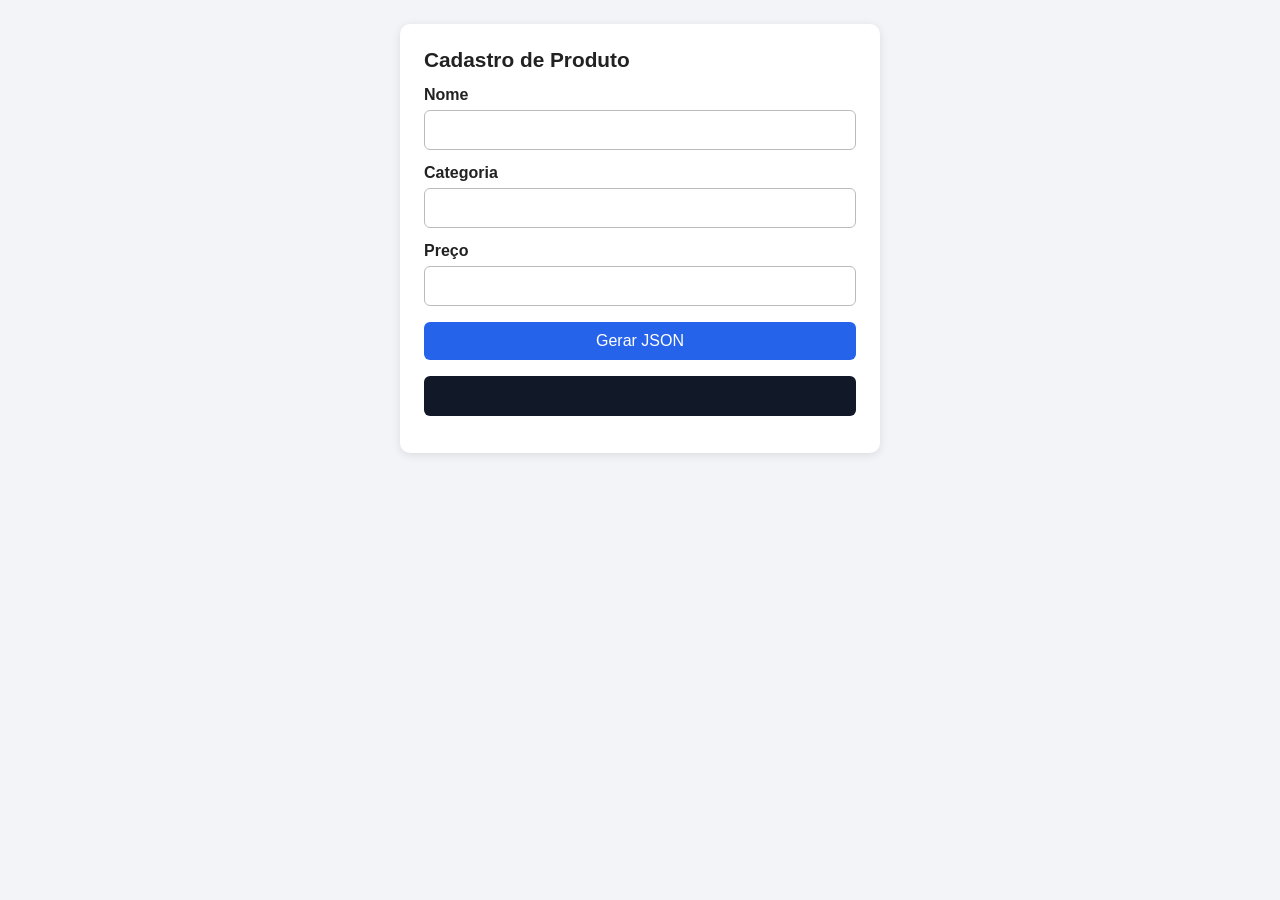
<file: cadastro-produto/index.html>
<!--
  Descrição: JavaScript aplicado a Formulários.
  Nome do arquivo: Index.html
  Nome do exercício: Aula 15 - JavaScript aplicado a Formulários
  Nome do aluno: Felipe Gabriel de Oliveira
  E-mail do aluno: felipe.oliveira139@aluno.cps.sp.gov.br
  Turma: Código da Turma: WEBI-ISWO28-A
-->

<!DOCTYPE html>
<html lang="pt-BR">

<head>
  <meta charset="UTF-8">
  <meta name="viewport" content="width=device-width, initial-scale=1.0">
  <title>Exercício 4 - Cadastro de Produto</title>
  <link rel="stylesheet" href="style.css">
</head>

<body>

  <main class="card">
    <h1>Cadastro de Produto</h1>

    <form id="formProduto">
      <label for="nome">Nome</label>
      <input type="text" id="nome" required>

      <label for="categoria">Categoria</label>
      <input type="text" id="categoria" required>

      <label for="preco">Preço</label>
      <input type="number" id="preco" step="0.01" min="0" required>

      <button type="submit">Gerar JSON</button>
    </form>

    <pre id="resultado" class="resultado"></pre>
  </main>

  <script src="script.js"></script>
</body>

</html>
</file>
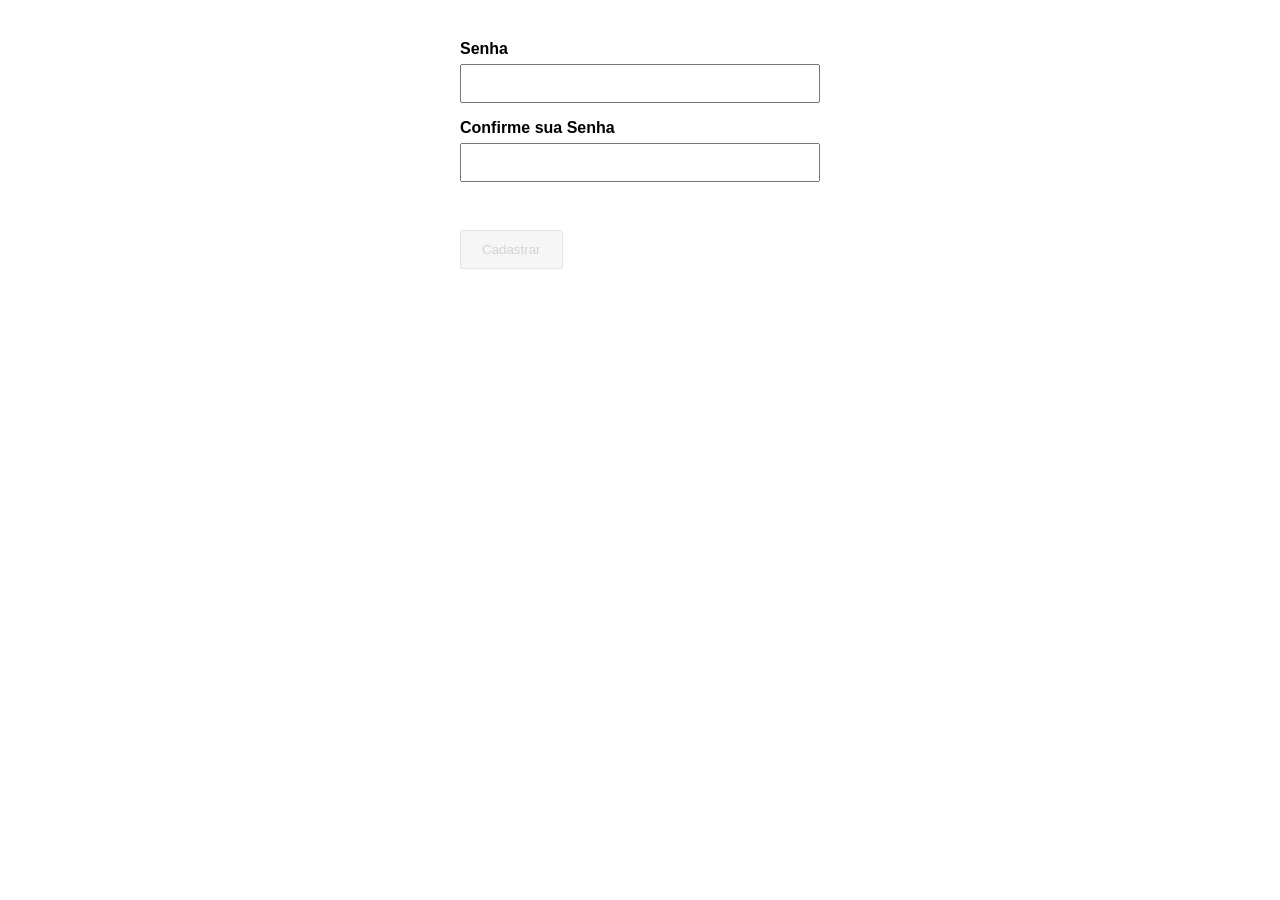
<file: camp-senha/index.html>
<!--
  Descrição: JavaScript aplicado a Formulários.
  Nome do arquivo: Index.html
  Nome do exercício: Aula 15 - JavaScript aplicado a Formulários
  Nome do aluno: Felipe Gabriel de Oliveira
  E-mail do aluno: felipe.oliveira139@aluno.cps.sp.gov.br
  Turma: Código da Turma: WEBI-ISWO28-A
-->
<!DOCTYPE html>
<html lang="pt-BR">
<head>
  <meta charset="UTF-8">
  <meta name="viewport" content="width=device-width, initial-scale=1">
  <title>Cadastro</title>
  <link rel="stylesheet" href="style.css">
</head>
<body>
    
  <form id="form">
    <label for="senha">Senha</label>
    <input type="password" id="senha" required>

    <label for="confirma">Confirme sua Senha</label>
    <input type="password" id="confirma" required>

    <div id="mensagem"></div>

    <button type="submit" id="cadastrar" disabled>Cadastrar</button>
  </form>

  <script src="script.js"></script>
</body>
</html>
</file>
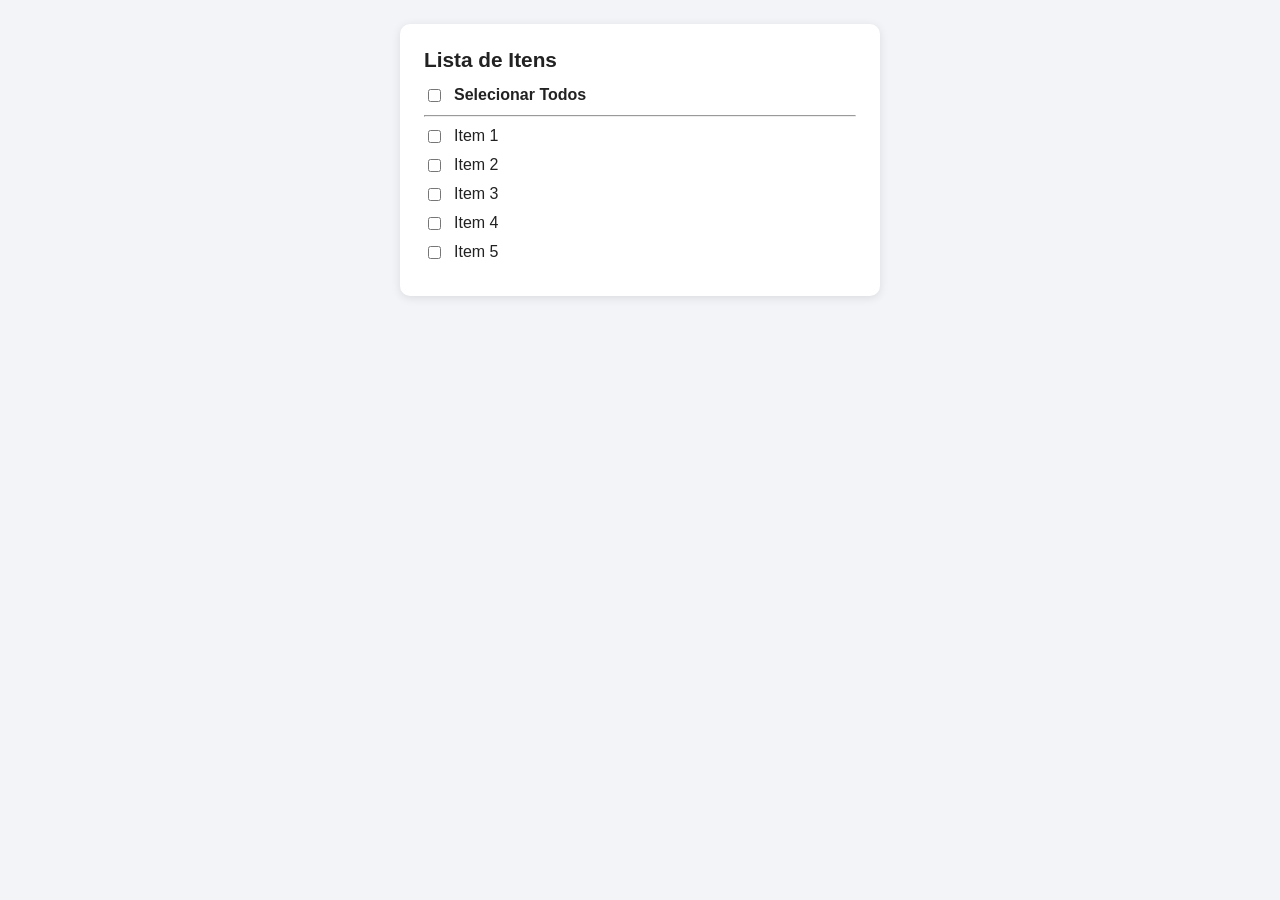
<file: checkbox-todos/index.html>
<!--
  Descrição: JavaScript aplicado a Formulários.
  Nome do arquivo: Index.html
  Nome do exercício: Aula 15 - JavaScript aplicado a Formulários
  Nome do aluno: Felipe Gabriel de Oliveira
  E-mail do aluno: felipe.oliveira139@aluno.cps.sp.gov.br
  Turma: Código da Turma: WEBI-ISWO28-A
-->

<!DOCTYPE html>
<html lang="pt-BR">

<head>
  <meta charset="UTF-8">
  <meta name="viewport" content="width=device-width, initial-scale=1.0">
  <title>Exercício 9 - Selecionar Todos</title>
  <link rel="stylesheet" href="style.css">
</head>

<body>

  <main class="card">
    <h1>Lista de Itens</h1>

    <form>
      <label class="check principal">
        <input type="checkbox" id="selecionarTodos">
        Selecionar Todos
      </label>

      <hr>

      <label class="check"><input type="checkbox" class="item"> Item 1</label>
      <label class="check"><input type="checkbox" class="item"> Item 2</label>
      <label class="check"><input type="checkbox" class="item"> Item 3</label>
      <label class="check"><input type="checkbox" class="item"> Item 4</label>
      <label class="check"><input type="checkbox" class="item"> Item 5</label>
    </form>
  </main>

  <script src="script.js"></script>
</body>

</html>
</file>
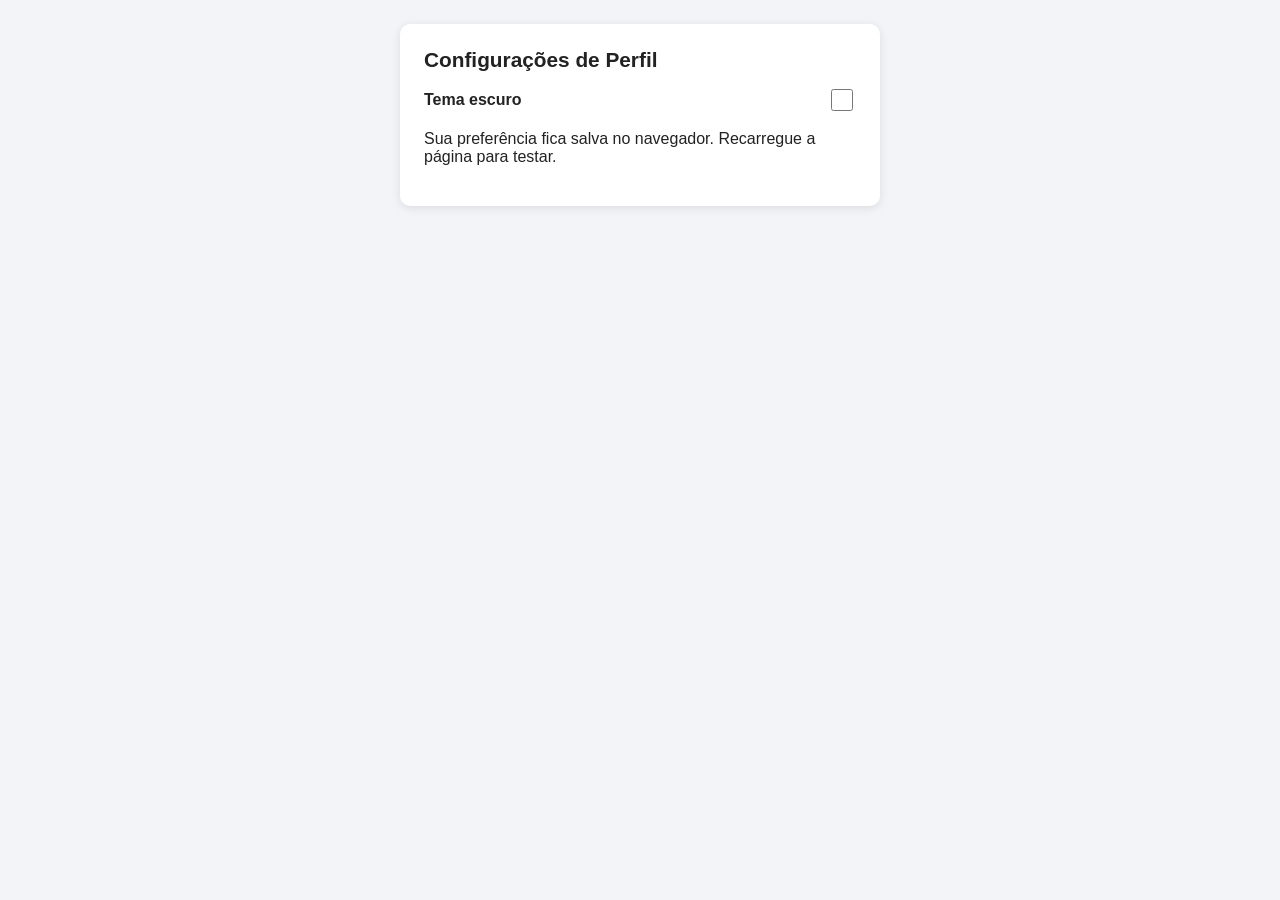
<file: configuraçoes-perfil/index.html>
<!--
  Descrição: JavaScript aplicado a Formulários.
  Nome do arquivo: Index.html
  Nome do exercício: Aula 15 - JavaScript aplicado a Formulários
  Nome do aluno: Felipe Gabriel de Oliveira
  E-mail do aluno: felipe.oliveira139@aluno.cps.sp.gov.br
  Turma: Código da Turma: WEBI-ISWO28-A
-->

<!DOCTYPE html>
<html lang="pt-BR">

<head>
  <meta charset="UTF-8">
  <meta name="viewport" content="width=device-width, initial-scale=1.0">
  <title>Exercício 10 - Configurações de Perfil</title>
  <link rel="stylesheet" href="style.css">
</head>

<body>

  <main class="card">
    <h1>Configurações de Perfil</h1>

    <form>
      <label class="switch-linha" for="toggleTema">
        <span>Tema escuro</span>
        <input type="checkbox" id="toggleTema">
      </label>

      <p>Sua preferência fica salva no navegador. Recarregue a página para testar.</p>
    </form>
  </main>

  <script src="script.js"></script>
</body>

</html>
</file>
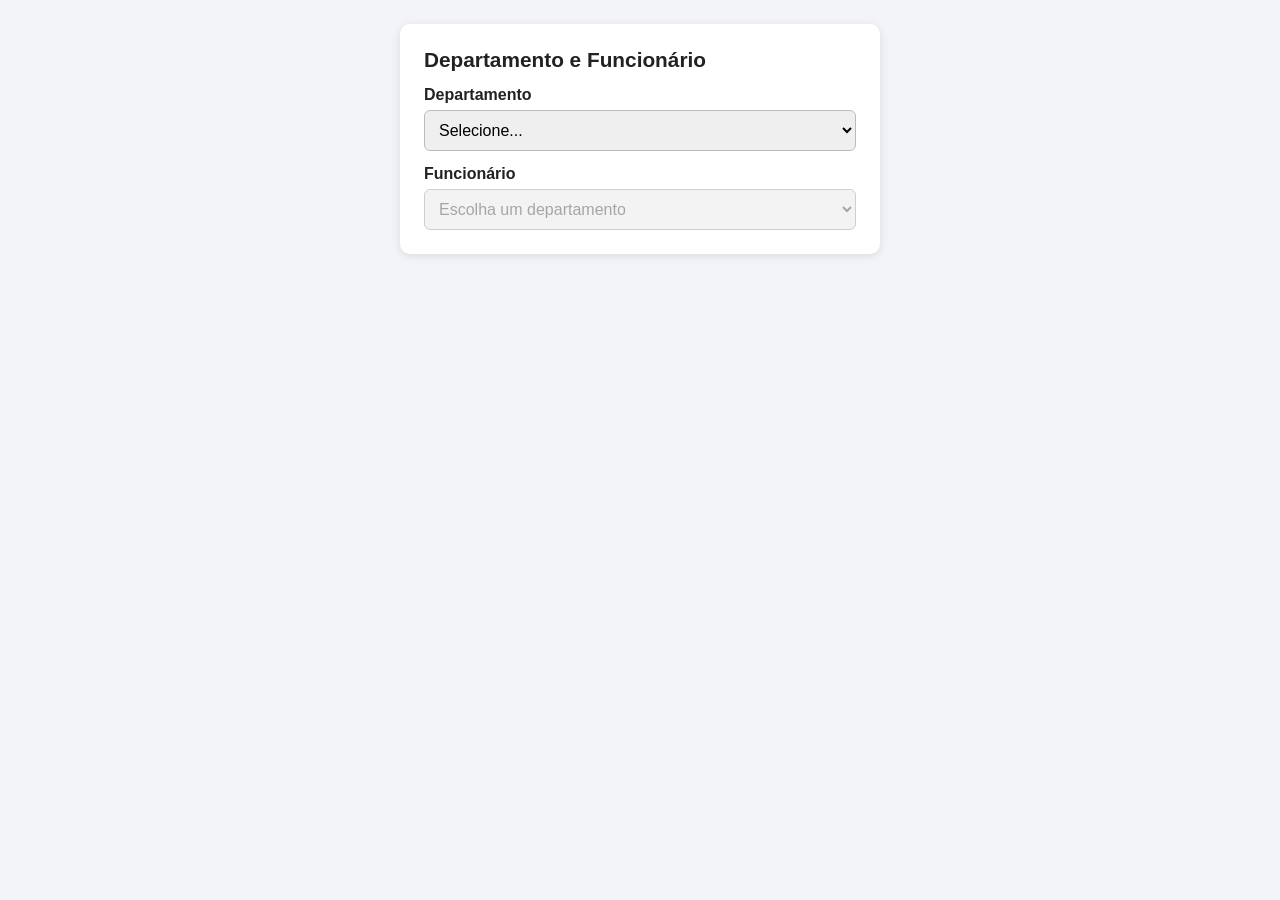
<file: departamento/index.html>
<!--
  Descrição: JavaScript aplicado a Formulários.
  Nome do arquivo: Index.html
  Nome do exercício: Aula 15 - JavaScript aplicado a Formulários
  Nome do aluno: Felipe Gabriel de Oliveira
  E-mail do aluno: felipe.oliveira139@aluno.cps.sp.gov.br
  Turma: Código da Turma: WEBI-ISWO28-A
-->

<!DOCTYPE html>
<html lang="pt-BR">

<head>
  <meta charset="UTF-8">
  <meta name="viewport" content="width=device-width, initial-scale=1.0">
  <title>Exercício 6 - Departamento e Funcionário</title>
  <link rel="stylesheet" href="style.css">
</head>

<body>

  <main class="card">
    <h1>Departamento e Funcionário</h1>

    <form>
      <label for="departamento">Departamento</label>
      <select id="departamento">
        <option value="">Selecione...</option>
        <option value="TI">TI</option>
        <option value="RH">RH</option>
      </select>

      <label for="funcionario">Funcionário</label>
      <select id="funcionario" disabled>
        <option value="">Escolha um departamento</option>
      </select>
    </form>
  </main>

  <script src="script.js"></script>
</body>

</html>
</file>
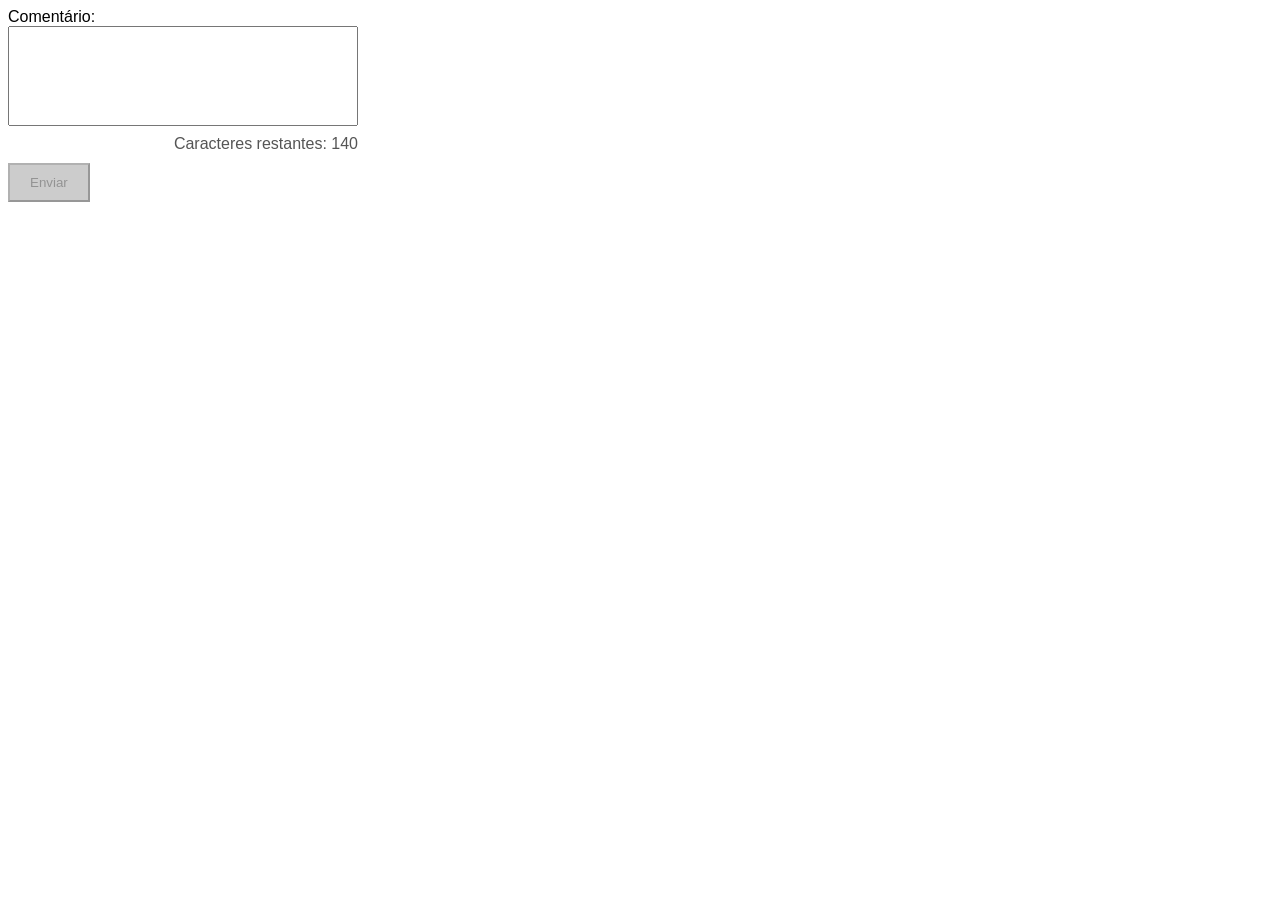
<file: form/index.html>
<!--
  Descrição: JavaScript aplicado a Formulários.
  Nome do arquivo: Index.html
  Nome do exercício: Aula 15 - JavaScript aplicado a Formulários
  Nome do aluno: Felipe Gabriel de Oliveira
  E-mail do aluno: felipe.oliveira139@aluno.cps.sp.gov.br
  Turma: Código da Turma: WEBI-ISWO28-A
-->
<!DOCTYPE html>
<html lang="pt-BR">
<head>
    <meta charset="UTF-8">
    <meta name="viewport" content="width=device-width, initial-scale=1.0">
    <title>Formulario</title>

    <link rel="stylesheet" href="form.css">
</head>
<body>
    

<div class="container">

    <label for="comentario">Comentário:</label>

    <textarea
        id="comentario"
        maxlength="140"
        placeholder="Digite seu comentário...">
    </textarea>

    <div class="contador">
        Caracteres restantes:
        <span id="contador">140</span>
    </div>

    <button id="enviar" disabled>Enviar</button>

</div>

<script src="form.js" defer></script>

</body>
</html>
</file>
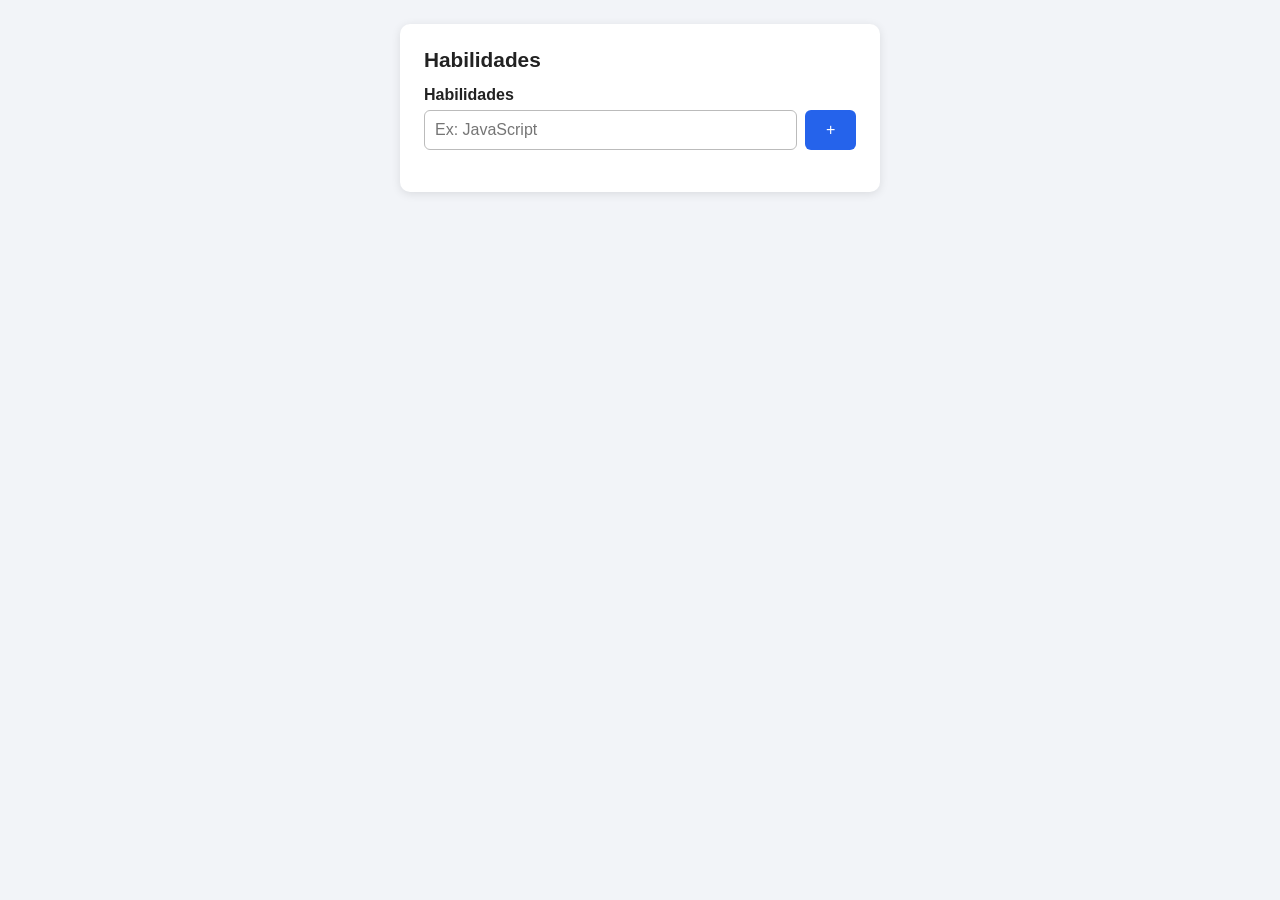
<file: habilidades/index.html>
<!--
  Descrição: JavaScript aplicado a Formulários.
  Nome do arquivo: Index.html
  Nome do exercício: Aula 15 - JavaScript aplicado a Formulários
  Nome do aluno: Felipe Gabriel de Oliveira
  E-mail do aluno: felipe.oliveira139@aluno.cps.sp.gov.br
  Turma: Código da Turma: WEBI-ISWO28-A
-->

<!DOCTYPE html>
<html lang="pt-BR">

<head>
  <meta charset="UTF-8">
  <meta name="viewport" content="width=device-width, initial-scale=1.0">
  <title>Exercício 7 - Habilidades</title>
  <link rel="stylesheet" href="style.css">
</head>

<body>

  <main class="card">
    <h1>Habilidades</h1>

    <form id="formHabilidades">
      <label for="habilidade">Habilidades</label>

      <div class="linha">
        <input type="text" id="habilidade" placeholder="Ex: JavaScript">
        <button type="button" id="btnAdd">+</button>
      </div>
    </form>

    <div id="listaTags" class="tags"></div>
  </main>

  <script src="script.js"></script>
</body>

</html>
</file>
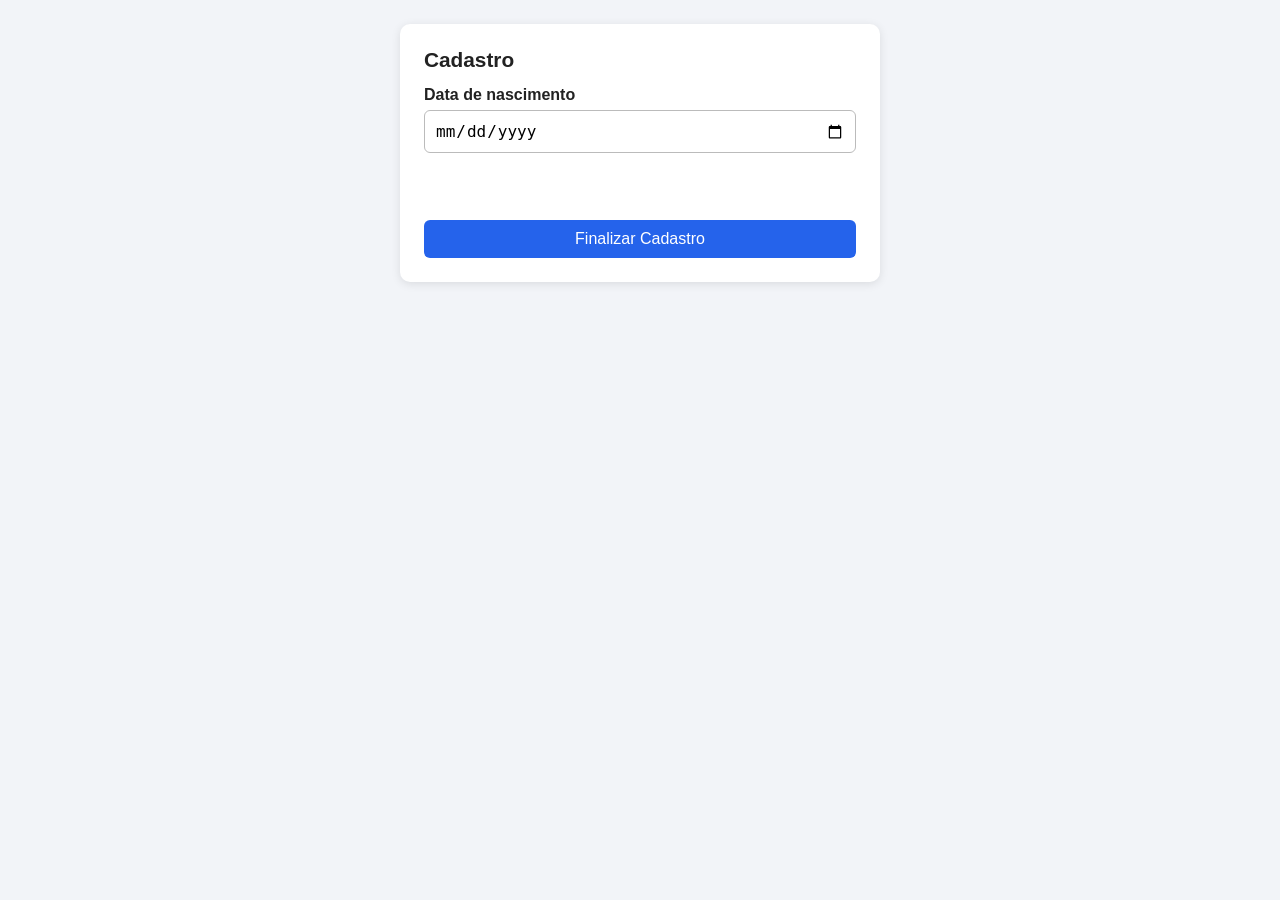
<file: maioridade-data/index.html>
<!--
  Descrição: JavaScript aplicado a Formulários.
  Nome do arquivo: Index.html
  Nome do exercício: Aula 15 - JavaScript aplicado a Formulários
  Nome do aluno: Felipe Gabriel de Oliveira
  E-mail do aluno: felipe.oliveira139@aluno.cps.sp.gov.br
  Turma: Código da Turma: WEBI-ISWO28-A
-->

<!DOCTYPE html>
<html lang="pt-BR">

<head>
  <meta charset="UTF-8">
  <meta name="viewport" content="width=device-width, initial-scale=1.0">
  <title>Exercício 8 - Verificação de Idade</title>
  <link rel="stylesheet" href="style.css">
</head>

<body>

  <main class="card">
    <h1>Cadastro</h1>

    <form id="formCadastro">
      <label for="nascimento">Data de nascimento</label>
      <input type="date" id="nascimento" required>

      <p id="aviso" class="aviso"></p>

      <button type="submit" id="btnFinalizar">Finalizar Cadastro</button>
    </form>
  </main>

  <script src="script.js"></script>
</body>

</html>
</file>
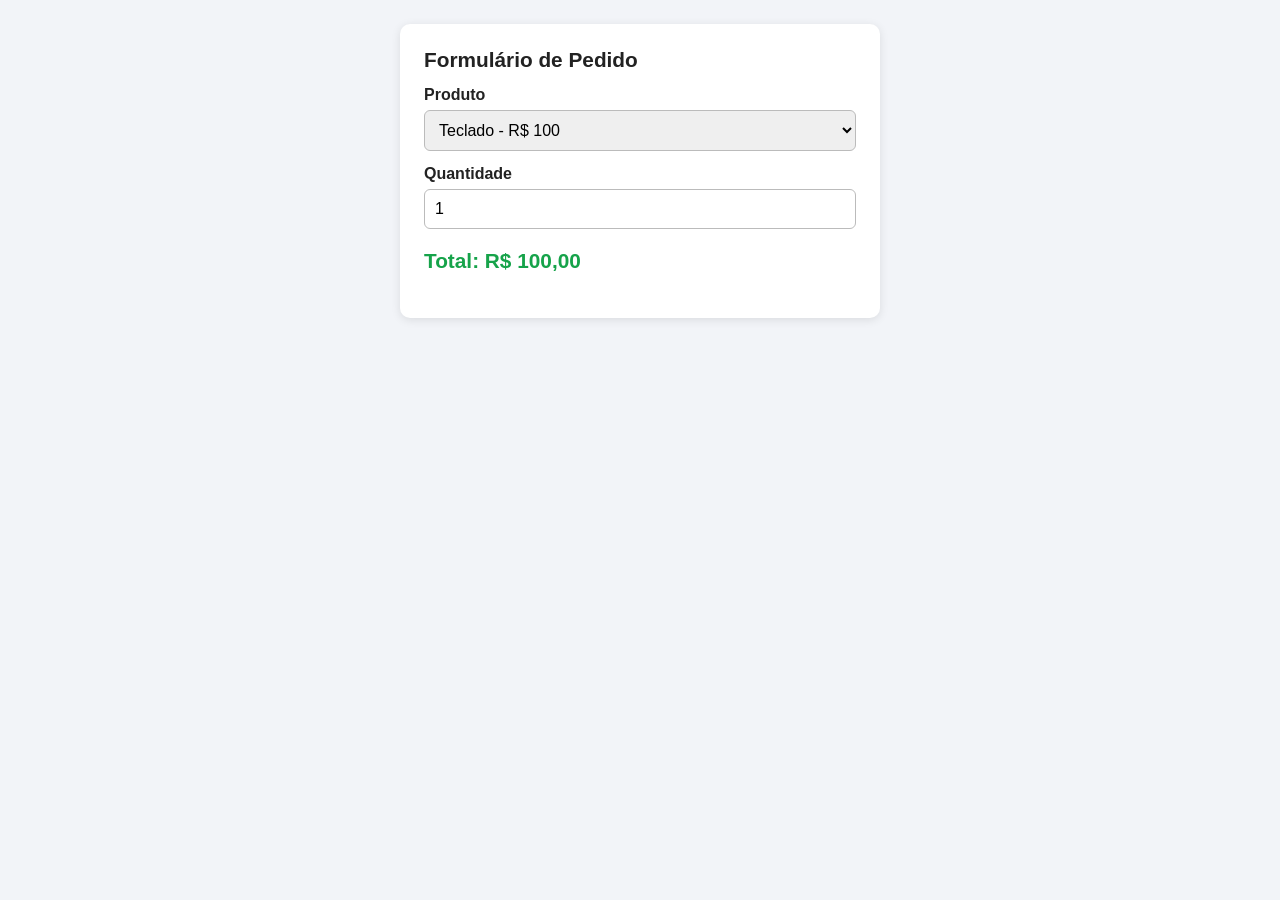
<file: pedido/index.html>
<!--
  Descrição: JavaScript aplicado a Formulários.
  Nome do arquivo: Index.html
  Nome do exercício: Aula 15 - JavaScript aplicado a Formulários
  Nome do aluno: Felipe Gabriel de Oliveira
  E-mail do aluno: felipe.oliveira139@aluno.cps.sp.gov.br
  Turma: Código da Turma: WEBI-ISWO28-A
-->

<!DOCTYPE html>
<html lang="pt-BR">

<head>
  <meta charset="UTF-8">
  <meta name="viewport" content="width=device-width, initial-scale=1.0">
  <title>Exercício 3 - Formulário de Pedido</title>
  <link rel="stylesheet" href="style.css">
</head>

<body>

  <main class="card">
    <h1>Formulário de Pedido</h1>

    <form id="formPedido">
      <label for="produto">Produto</label>
      <select id="produto">
        <option value="100">Teclado - R$ 100</option>
        <option value="50">Mouse - R$ 50</option>
        <option value="800">Monitor - R$ 800</option>
      </select>

      <label for="quantidade">Quantidade</label>
      <input type="number" id="quantidade" min="1" value="1">

      <p id="total" class="total">Total: R$ 0,00</p>
    </form>
  </main>

  <script src="script.js"></script>
</body>

</html>
</file>
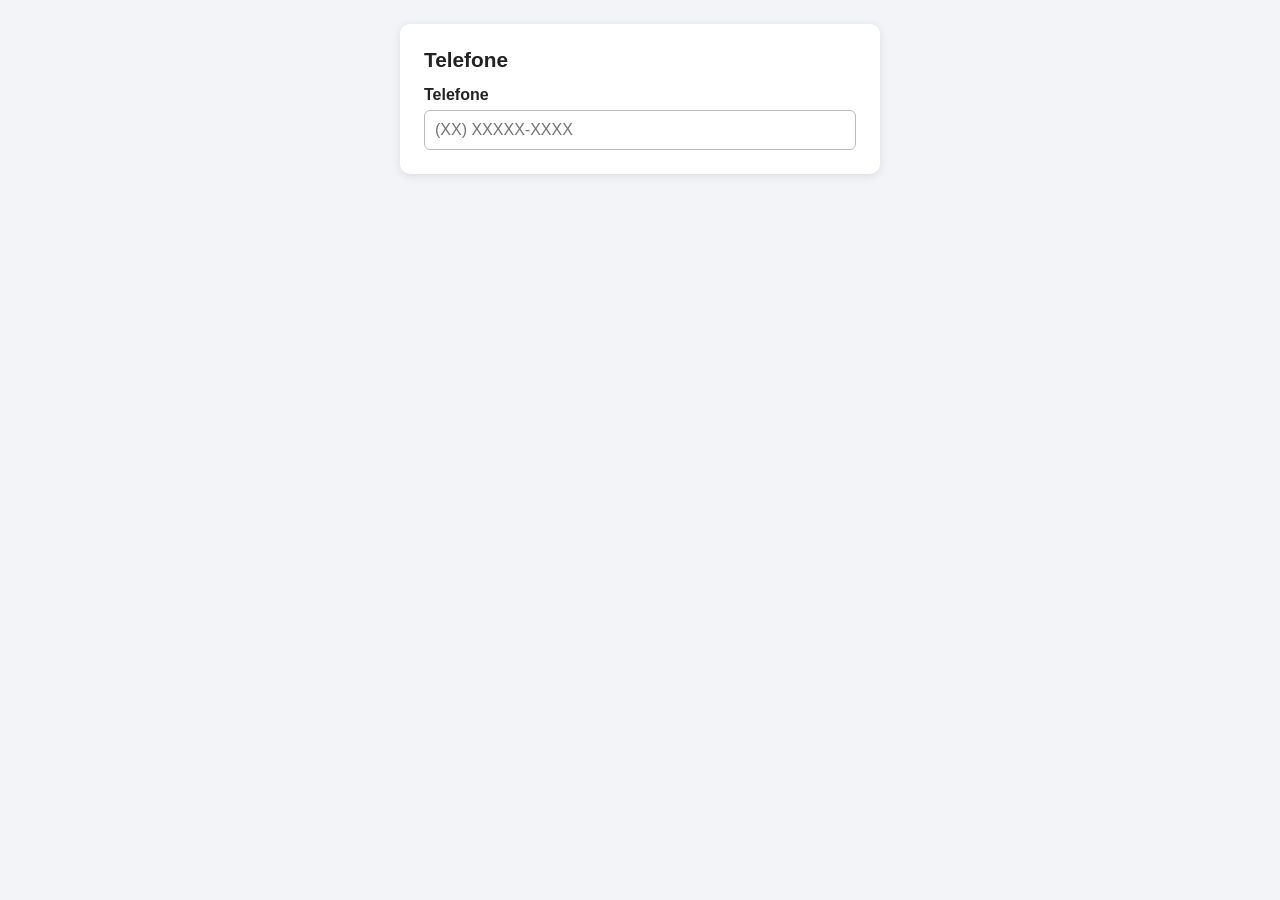
<file: telefone/index.html>
<!--
  Descrição: JavaScript aplicado a Formulários.
  Nome do arquivo: Index.html
  Nome do exercício: Aula 15 - JavaScript aplicado a Formulários
  Nome do aluno: Felipe Gabriel de Oliveira
  E-mail do aluno: felipe.oliveira139@aluno.cps.sp.gov.br
  Turma: Código da Turma: WEBI-ISWO28-A
-->

<!DOCTYPE html>
<html lang="pt-BR">

<head>
  <meta charset="UTF-8">
  <meta name="viewport" content="width=device-width, initial-scale=1.0">
  <title>Exercício 5 - Máscara de Telefone</title>
  <link rel="stylesheet" href="style.css">
</head>

<body>

  <main class="card">
    <h1>Telefone</h1>

    <form>
      <label for="telefone">Telefone</label>
      <input type="text" id="telefone" placeholder="(XX) XXXXX-XXXX" maxlength="15" inputmode="numeric">
    </form>
  </main>

  <script src="script.js"></script>
</body>

</html>
</file>
<file: cadastro-produto/style.css>
/*
  Descrição: JavaScript aplicado a Formulários.
  Nome do arquivo: style.css
  Nome do exercício: Aula 15 - JavaScript aplicado a Formulários
  Nome do aluno: Felipe Gabriel de Oliveira
  E-mail do aluno: felipe.oliveira139@aluno.cps.sp.gov.br
  Turma: Código da Turma: WEBI-ISWO28-A
*/

/* ==========================================================================
   1. RESET E BASE
   ========================================================================== */

* {
  box-sizing: border-box;
}

body {
  margin: 0;
  padding: 24px;
  font-family: Arial, Helvetica, sans-serif;
  background: #f2f4f8;
  color: #222;
}

/* ==========================================================================
   2. CARTÃO (CONTAINER PRINCIPAL)
   ========================================================================== */

.card {
  max-width: 480px;
  margin: 0 auto;
  padding: 24px;
  background: #fff;
  border-radius: 10px;
  box-shadow: 0 2px 10px rgba(0, 0, 0, 0.1);
}

.card h1 {
  margin-top: 0;
  font-size: 1.3rem;
}

/* ==========================================================================
   3. FORMULÁRIO
   ========================================================================== */

label {
  display: block;
  margin: 14px 0 6px;
  font-weight: bold;
}

input,
select,
button {
  width: 100%;
  padding: 10px;
  font-size: 1rem;
  border: 1px solid #bbb;
  border-radius: 6px;
}

button {
  margin-top: 16px;
  color: #fff;
  background: #2563eb;
  border: none;
  cursor: pointer;
}

button:hover {
  background: #1d4ed8;
}

button:disabled {
  background: #9ca3af;
  cursor: not-allowed;
}

/* ==========================================================================
   4. ESTILOS DO EXERCÍCIO
   ========================================================================== */

.resultado {
  min-height: 40px;
  margin-top: 16px;
  padding: 14px;
  overflow-x: auto;
  color: #a7f3d0;
  background: #111827;
  border-radius: 6px;
}
</file>
<file: camp-senha/style.css>
/*
  Descrição: JavaScript aplicado a Formulários.
  Nome do arquivo: style.css
  Nome do exercício: Aula 15 - JavaScript aplicado a Formulários
  Nome do aluno: Felipe Gabriel de Oliveira
  E-mail do aluno: felipe.oliveira139@aluno.cps.sp.gov.br
  Turma: Código da Turma: WEBI-ISWO28-A
*/

body {
  font-family: sans-serif;
  max-width: 360px;
  margin: 40px auto;
  padding: 0 16px;
}

label {
  display: block;
  margin-top: 16px;
  font-weight: 600;
}

input {
  width: 100%;
  padding: 10px;
  margin-top: 6px;
  box-sizing: border-box;
}

#mensagem {
  min-height: 20px;
  margin-top: 8px;
  font-size: 14px;
}

.ok { color: green; }
.erro { color: red; }

button {
  margin-top: 20px;
  padding: 10px 20px;
  cursor: pointer;
}

button:disabled {
  opacity: 0.5;
  cursor: not-allowed;
}
</file>
<file: checkbox-todos/style.css>
/*
  Descrição: JavaScript aplicado a Formulários.
  Nome do arquivo: style.css
  Nome do exercício: Aula 15 - JavaScript aplicado a Formulários
  Nome do aluno: Felipe Gabriel de Oliveira
  E-mail do aluno: felipe.oliveira139@aluno.cps.sp.gov.br
  Turma: Código da Turma: WEBI-ISWO28-A
*/

/* ==========================================================================
   1. RESET E BASE
   ========================================================================== */

* {
  box-sizing: border-box;
}

body {
  margin: 0;
  padding: 24px;
  font-family: Arial, Helvetica, sans-serif;
  background: #f2f4f8;
  color: #222;
}

/* ==========================================================================
   2. CARTÃO (CONTAINER PRINCIPAL)
   ========================================================================== */

.card {
  max-width: 480px;
  margin: 0 auto;
  padding: 24px;
  background: #fff;
  border-radius: 10px;
  box-shadow: 0 2px 10px rgba(0, 0, 0, 0.1);
}

.card h1 {
  margin-top: 0;
  font-size: 1.3rem;
}

/* ==========================================================================
   3. FORMULÁRIO
   ========================================================================== */

label {
  display: block;
  margin: 14px 0 6px;
  font-weight: bold;
}

input,
select,
button {
  width: 100%;
  padding: 10px;
  font-size: 1rem;
  border: 1px solid #bbb;
  border-radius: 6px;
}

button {
  margin-top: 16px;
  color: #fff;
  background: #2563eb;
  border: none;
  cursor: pointer;
}

button:hover {
  background: #1d4ed8;
}

button:disabled {
  background: #9ca3af;
  cursor: not-allowed;
}

/* ==========================================================================
   4. ESTILOS DO EXERCÍCIO
   ========================================================================== */

.check {
  display: flex;
  align-items: center;
  gap: 10px;
  margin: 10px 0;
  font-weight: normal;
  cursor: pointer;
}

.check.principal {
  font-weight: bold;
}

.check input {
  width: auto;
}
</file>
<file: configuraçoes-perfil/style.css>
/*
  Descrição: JavaScript aplicado a Formulários.
  Nome do arquivo: style.css
  Nome do exercício: Aula 15 - JavaScript aplicado a Formulários
  Nome do aluno: Felipe Gabriel de Oliveira
  E-mail do aluno: felipe.oliveira139@aluno.cps.sp.gov.br
  Turma: Código da Turma: WEBI-ISWO28-A
*/

/* ==========================================================================
   1. RESET E BASE
   ========================================================================== */

* {
  box-sizing: border-box;
}

body {
  margin: 0;
  padding: 24px;
  font-family: Arial, Helvetica, sans-serif;
  background: #f2f4f8;
  color: #222;
}

/* ==========================================================================
   2. CARTÃO (CONTAINER PRINCIPAL)
   ========================================================================== */

.card {
  max-width: 480px;
  margin: 0 auto;
  padding: 24px;
  background: #fff;
  border-radius: 10px;
  box-shadow: 0 2px 10px rgba(0, 0, 0, 0.1);
}

.card h1 {
  margin-top: 0;
  font-size: 1.3rem;
}

/* ==========================================================================
   3. FORMULÁRIO
   ========================================================================== */

label {
  display: block;
  margin: 14px 0 6px;
  font-weight: bold;
}

input,
select,
button {
  width: 100%;
  padding: 10px;
  font-size: 1rem;
  border: 1px solid #bbb;
  border-radius: 6px;
}

button {
  margin-top: 16px;
  color: #fff;
  background: #2563eb;
  border: none;
  cursor: pointer;
}

button:hover {
  background: #1d4ed8;
}

button:disabled {
  background: #9ca3af;
  cursor: not-allowed;
}

/* ==========================================================================
   4. TOGGLE DE TEMA
   ========================================================================== */

.switch-linha {
  display: flex;
  justify-content: space-between;
  align-items: center;
  cursor: pointer;
}

.switch-linha input {
  width: 22px;
  height: 22px;
  cursor: pointer;
}

/* ==========================================================================
   5. TEMA ESCURO (classe .dark-theme no <body>)
   ========================================================================== */

body,
.card {
  transition: background 0.3s, color 0.3s;
}

body.dark-theme {
  background: #111827;
  color: #f3f4f6;
}

body.dark-theme .card {
  background: #1f2937;
  box-shadow: 0 2px 10px rgba(0, 0, 0, 0.6);
}
</file>
<file: departamento/style.css>
/*
  Descrição: JavaScript aplicado a Formulários.
  Nome do arquivo: style.css
  Nome do exercício: Aula 15 - JavaScript aplicado a Formulários
  Nome do aluno: Felipe Gabriel de Oliveira
  E-mail do aluno: felipe.oliveira139@aluno.cps.sp.gov.br
  Turma: Código da Turma: WEBI-ISWO28-A
*/

/* ==========================================================================
   1. RESET E BASE
   ========================================================================== */

* {
  box-sizing: border-box;
}

body {
  margin: 0;
  padding: 24px;
  font-family: Arial, Helvetica, sans-serif;
  background: #f2f4f8;
  color: #222;
}

/* ==========================================================================
   2. CARTÃO (CONTAINER PRINCIPAL)
   ========================================================================== */

.card {
  max-width: 480px;
  margin: 0 auto;
  padding: 24px;
  background: #fff;
  border-radius: 10px;
  box-shadow: 0 2px 10px rgba(0, 0, 0, 0.1);
}

.card h1 {
  margin-top: 0;
  font-size: 1.3rem;
}

/* ==========================================================================
   3. FORMULÁRIO
   ========================================================================== */

label {
  display: block;
  margin: 14px 0 6px;
  font-weight: bold;
}

input,
select,
button {
  width: 100%;
  padding: 10px;
  font-size: 1rem;
  border: 1px solid #bbb;
  border-radius: 6px;
}

button {
  margin-top: 16px;
  color: #fff;
  background: #2563eb;
  border: none;
  cursor: pointer;
}

button:hover {
  background: #1d4ed8;
}

button:disabled {
  background: #9ca3af;
  cursor: not-allowed;
}
</file>
<file: form/form.css>
/*
  Descrição: JavaScript aplicado a Formulários.
  Nome do arquivo: style.css
  Nome do exercício: Aula 15 - JavaScript aplicado a Formulários
  Nome do aluno: Felipe Gabriel de Oliveira
  E-mail do aluno: felipe.oliveira139@aluno.cps.sp.gov.br
  Turma: Código da Turma: WEBI-ISWO28-A
*/

.container {
    width: 350px;
    font-family: Arial, sans-serif;
}

textarea {
    width: 100%;
    height: 100px;
    padding: 10px;
    box-sizing: border-box;
    resize: none;
}

.contador {
    text-align: right;
    margin-top: 5px;
    color: #555;
}

.contador.limite {
    color: red;
    font-weight: bold;
}

button {
    margin-top: 10px;
    padding: 10px 20px;
    cursor: pointer;
}

button:disabled {
    background-color: #ccc;
    cursor: not-allowed;
}
</file>
<file: habilidades/style.css>
/*
  Descrição: JavaScript aplicado a Formulários.
  Nome do arquivo: style.css
  Nome do exercício: Aula 15 - JavaScript aplicado a Formulários
  Nome do aluno: Felipe Gabriel de Oliveira
  E-mail do aluno: felipe.oliveira139@aluno.cps.sp.gov.br
  Turma: Código da Turma: WEBI-ISWO28-A
*/

/* ==========================================================================
   1. RESET E BASE
   ========================================================================== */

* {
  box-sizing: border-box;
}

body {
  margin: 0;
  padding: 24px;
  font-family: Arial, Helvetica, sans-serif;
  background: #f2f4f8;
  color: #222;
}

/* ==========================================================================
   2. CARTÃO (CONTAINER PRINCIPAL)
   ========================================================================== */

.card {
  max-width: 480px;
  margin: 0 auto;
  padding: 24px;
  background: #fff;
  border-radius: 10px;
  box-shadow: 0 2px 10px rgba(0, 0, 0, 0.1);
}

.card h1 {
  margin-top: 0;
  font-size: 1.3rem;
}

/* ==========================================================================
   3. FORMULÁRIO
   ========================================================================== */

label {
  display: block;
  margin: 14px 0 6px;
  font-weight: bold;
}

input,
select,
button {
  width: 100%;
  padding: 10px;
  font-size: 1rem;
  border: 1px solid #bbb;
  border-radius: 6px;
}

button {
  margin-top: 16px;
  color: #fff;
  background: #2563eb;
  border: none;
  cursor: pointer;
}

button:hover {
  background: #1d4ed8;
}

button:disabled {
  background: #9ca3af;
  cursor: not-allowed;
}

/* ==========================================================================
   4. ESTILOS DO EXERCÍCIO
   ========================================================================== */

.linha {
  display: flex;
  gap: 8px;
}

.linha button {
  width: 56px;
  margin-top: 0;
}

.tags {
  display: flex;
  flex-wrap: wrap;
  gap: 8px;
  margin-top: 18px;
}

.badge {
  display: inline-flex;
  align-items: center;
  gap: 8px;
  padding: 6px 12px;
  font-size: 0.95rem;
  color: #1e3a8a;
  background: #dbeafe;
  border-radius: 999px;
}

.badge button {
  width: auto;
  margin: 0;
  padding: 0 4px;
  font-size: 1rem;
  font-weight: bold;
  color: #1e3a8a;
  background: transparent;
}

.badge button:hover {
  color: #dc2626;
  background: transparent;
}
</file>
<file: maioridade-data/style.css>
/*
  Descrição: JavaScript aplicado a Formulários.
  Nome do arquivo: style.css
  Nome do exercício: Aula 15 - JavaScript aplicado a Formulários
  Nome do aluno: Felipe Gabriel de Oliveira
  E-mail do aluno: felipe.oliveira139@aluno.cps.sp.gov.br
  Turma: Código da Turma: WEBI-ISWO28-A
*/

/* ==========================================================================
   1. RESET E BASE
   ========================================================================== */

* {
  box-sizing: border-box;
}

body {
  margin: 0;
  padding: 24px;
  font-family: Arial, Helvetica, sans-serif;
  background: #f2f4f8;
  color: #222;
}

/* ==========================================================================
   2. CARTÃO (CONTAINER PRINCIPAL)
   ========================================================================== */

.card {
  max-width: 480px;
  margin: 0 auto;
  padding: 24px;
  background: #fff;
  border-radius: 10px;
  box-shadow: 0 2px 10px rgba(0, 0, 0, 0.1);
}

.card h1 {
  margin-top: 0;
  font-size: 1.3rem;
}

/* ==========================================================================
   3. FORMULÁRIO
   ========================================================================== */

label {
  display: block;
  margin: 14px 0 6px;
  font-weight: bold;
}

input,
select,
button {
  width: 100%;
  padding: 10px;
  font-size: 1rem;
  border: 1px solid #bbb;
  border-radius: 6px;
}

button {
  margin-top: 16px;
  color: #fff;
  background: #2563eb;
  border: none;
  cursor: pointer;
}

button:hover {
  background: #1d4ed8;
}

button:disabled {
  background: #9ca3af;
  cursor: not-allowed;
}

/* ==========================================================================
   4. ESTILOS DO EXERCÍCIO
   ========================================================================== */

.aviso {
  min-height: 1.2em;
  font-weight: bold;
  color: #dc2626;
}
</file>
<file: pedido/style.css>
/*
  Descrição: JavaScript aplicado a Formulários.
  Nome do arquivo: style.css
  Nome do exercício: Aula 15 - JavaScript aplicado a Formulários
  Nome do aluno: Felipe Gabriel de Oliveira
  E-mail do aluno: felipe.oliveira139@aluno.cps.sp.gov.br
  Turma: Código da Turma: WEBI-ISWO28-A
*/

/* ==========================================================================
   1. RESET E BASE
   ========================================================================== */

* {
  box-sizing: border-box;
}

body {
  margin: 0;
  padding: 24px;
  font-family: Arial, Helvetica, sans-serif;
  background: #f2f4f8;
  color: #222;
}

/* ==========================================================================
   2. CARTÃO (CONTAINER PRINCIPAL)
   ========================================================================== */

.card {
  max-width: 480px;
  margin: 0 auto;
  padding: 24px;
  background: #fff;
  border-radius: 10px;
  box-shadow: 0 2px 10px rgba(0, 0, 0, 0.1);
}

.card h1 {
  margin-top: 0;
  font-size: 1.3rem;
}

/* ==========================================================================
   3. FORMULÁRIO
   ========================================================================== */

label {
  display: block;
  margin: 14px 0 6px;
  font-weight: bold;
}

input,
select,
button {
  width: 100%;
  padding: 10px;
  font-size: 1rem;
  border: 1px solid #bbb;
  border-radius: 6px;
}

button {
  margin-top: 16px;
  color: #fff;
  background: #2563eb;
  border: none;
  cursor: pointer;
}

button:hover {
  background: #1d4ed8;
}

button:disabled {
  background: #9ca3af;
  cursor: not-allowed;
}

/* ==========================================================================
   4. ESTILOS DO EXERCÍCIO
   ========================================================================== */

.total {
  margin-top: 20px;
  font-size: 1.3rem;
  font-weight: bold;
  color: #16a34a;
}
</file>
<file: telefone/style.css>
/*
  Descrição: JavaScript aplicado a Formulários.
  Nome do arquivo: style.css
  Nome do exercício: Aula 15 - JavaScript aplicado a Formulários
  Nome do aluno: Felipe Gabriel de Oliveira
  E-mail do aluno: felipe.oliveira139@aluno.cps.sp.gov.br
  Turma: Código da Turma: WEBI-ISWO28-A
*/

/* ==========================================================================
   1. RESET E BASE
   ========================================================================== */

* {
  box-sizing: border-box;
}

body {
  margin: 0;
  padding: 24px;
  font-family: Arial, Helvetica, sans-serif;
  background: #f2f4f8;
  color: #222;
}

/* ==========================================================================
   2. CARTÃO (CONTAINER PRINCIPAL)
   ========================================================================== */

.card {
  max-width: 480px;
  margin: 0 auto;
  padding: 24px;
  background: #fff;
  border-radius: 10px;
  box-shadow: 0 2px 10px rgba(0, 0, 0, 0.1);
}

.card h1 {
  margin-top: 0;
  font-size: 1.3rem;
}

/* ==========================================================================
   3. FORMULÁRIO
   ========================================================================== */

label {
  display: block;
  margin: 14px 0 6px;
  font-weight: bold;
}

input,
select,
button {
  width: 100%;
  padding: 10px;
  font-size: 1rem;
  border: 1px solid #bbb;
  border-radius: 6px;
}

button {
  margin-top: 16px;
  color: #fff;
  background: #2563eb;
  border: none;
  cursor: pointer;
}

button:hover {
  background: #1d4ed8;
}

button:disabled {
  background: #9ca3af;
  cursor: not-allowed;
}
</file>
